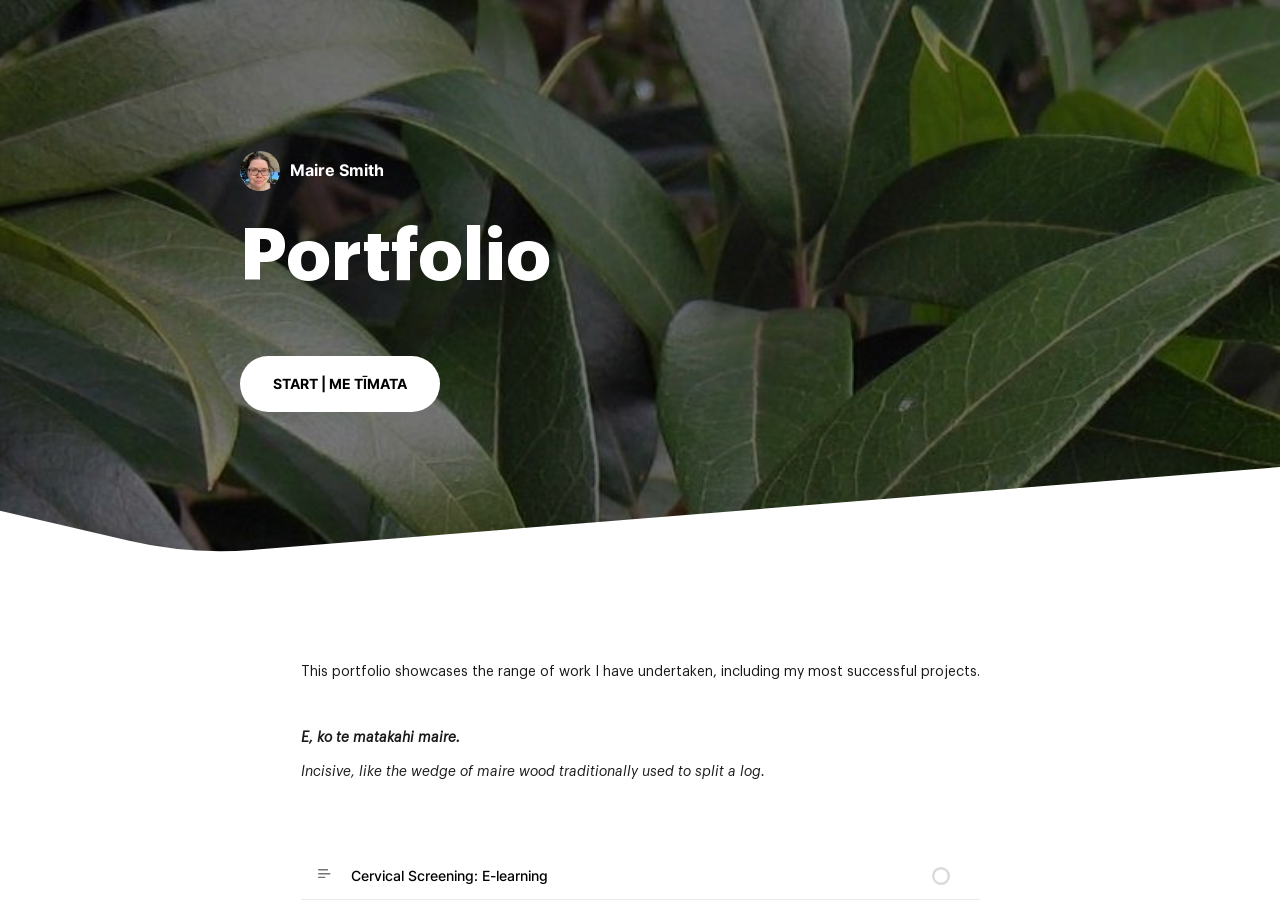
<file: index.html>
<!DOCTYPE html>
<html lang="en" class="">
  <head>
    <meta http-equiv="X-UA-Compatible" content="IE=edge,chrome=1">
    <meta name="viewport" content="width=device-width, initial-scale=1">
    <meta charset="utf-8">

    <title>Portfolio</title>

    <link type="text/css" rel="stylesheet" href="lib/icomoon.css">
    <script type="text/javascript" src="lib/player-0.0.11.min.js"></script>
    <script type="text/javascript" src="lib/lzwcompress.js"></script>

    <!-- Resize Hack -->
    <script type="text/javascript">
      window.resizeTo(screen.width, screen.height);
    </script>
    
    <!--[if lt IE 9]>
    <script src="//html5shiv.googlecode.com/svn/trunk/html5.js"></script>
    <![endif]-->

    <script id="__ENTRY__" type="application/json">
      {".js":["rise/a07ac8c4.js"]}
    </script>

    <script id="__REMOTE_ENTRIES__" type="application/json">
      {"mondrian":{".js":["mondrian/entry.js"]}}
    </script>

    <script>
      (function() {
        const jsonp = {}

        function loadModule(manifest) {
          const p = []

          if (manifest['.css'] != null) {
            for (var idx = 0; idx < manifest['.css'].length; idx++) {
              p.push(new Promise((resolve, reject) => {
                var link = document.createElement('link')
                link.onload = resolve
                link.onerror = reject
                link.rel = 'stylesheet'
                link.href = 'lib/' + manifest['.css'][idx]
                document.body.appendChild(link)
              }))
            }
          }

          if (manifest['.js'] != null) {
            for (var idx = 0; idx < manifest['.js'].length; idx++) {
              p.push(new Promise((resolve, reject) => {
                var script = document.createElement('script')
                script.onload = resolve
                script.onerror = reject
                script.src = 'lib/' + manifest['.js'][idx]
                document.body.appendChild(script)
              }))
            }
          }

          return Promise.all(p)
        }

        function deserialize(str) {
          const buffer = Uint8Array.from(atob(str), c => c.charCodeAt(0))
          const json = new TextDecoder().decode(buffer)
          const result = JSON.parse(json)
          return result
        }

        function __loadEntry() {
          return loadModule(JSON.parse(document.getElementById('__ENTRY__').textContent))
        }

        function __loadRemoteEntry(name) {
          const manifest = JSON.parse(document.getElementById('__REMOTE_ENTRIES__').textContent)
          if (manifest[name] == null) throw new Error(`Missing manifest for remote entry "${name}".`)
          return loadModule(manifest[name])
        }
        
        async function __loadJsonp(id, path) {
          try {
            return await new Promise((resolve, reject) => {
              try {
                jsonp[id] = resolve
                const script = document.createElement('script')
                script.onerror = reject
                script.src = `./${path}`
                document.head.appendChild(script)
              } catch (err) {
                reject(err)
              }
            })
          } finally {
            delete jsonp[id]
          }
        }

        function __resolveJsonp(id, data) {
          const resolve = jsonp[id]
          if (typeof resolve !== 'function') {
            throw new Error(`Could not load JSONP "${id}"`)
          }
          resolve(data)
        }

        async function __fetchCourse(name) {
          name = name == null ? window.i18n.default : name
          if (!window.i18n.available.includes(name)) {
            console.warn(`Could not load locale "${name}"`)
            name = window.i18n.available[0]
          }
          const encoded = await __loadJsonp(`course:${name}`, `locales/${name}.js`)
          const courseData = deserialize(encoded)
          return courseData
        }

        window.__loadEntry = __loadEntry
        window.__loadRemoteEntry = __loadRemoteEntry
        window.__loadJsonp = __loadJsonp
        window.__resolveJsonp = __resolveJsonp
        window.__fetchCourse = __fetchCourse
      })()
    </script>
  </head>
  <body>
    <div id="app"></div>
    <script type="text/javascript">
  (function(root) {
    window.i18n = {"available":["und"],"default":"und"};
    window.partnerContent = [];

    function isExport() {
      return true;
    }

    function resolvePath(path) {
      return ('assets/').concat(path);
    }

    function resolveFontPath(font) {
      return ('lib/fonts/').concat(font.key.split('/').reverse()[0]);
    }

    function fetchAvailableLocales() {
      return window.i18n
    }

    root.Runtime = {
      fetch: window.__fetchCourse,
      fetchAvailableLocales: fetchAvailableLocales,
      isExport: isExport,
      resolvePath: resolvePath,
      resolveFontPath: resolveFontPath
    };
  }(window));
</script>

    
    <script>__loadEntry()</script>
    
  </body>
</html>
</file>
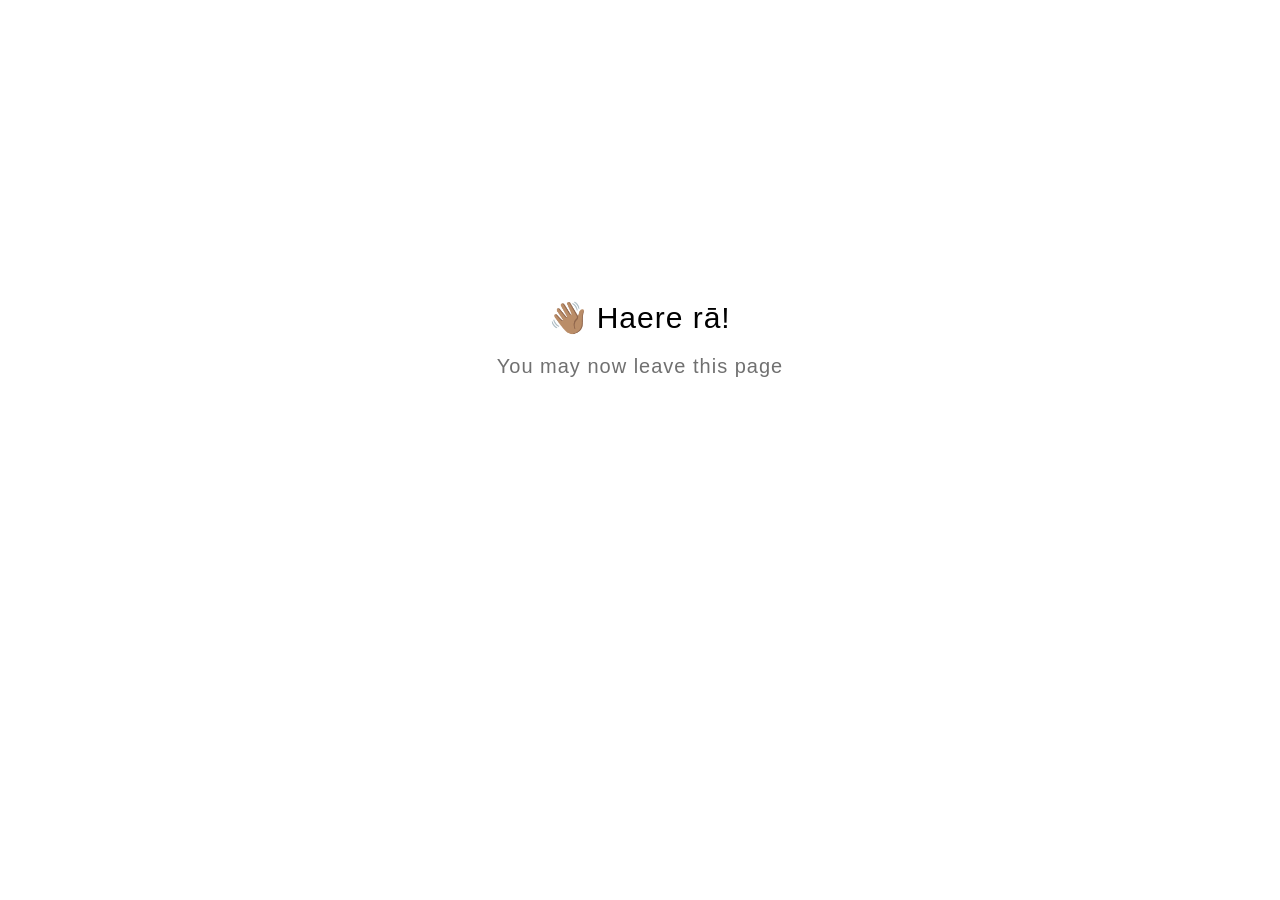
<file: goodbye.html>
<!DOCTYPE html>
<html lang="en">
  <head>
    <title>Goodbye</title>
    <meta charset="utf-8" lang="en">
    <style>
      html {
        font-size: 20px;
        font-family: 'lato', sans-serif;
        font-weight: lighter;
        letter-spacing: 0.05rem;
      }

      .goodbye-container {
        text-align: center;
        margin-top: 15rem;
      }

      .bye-message {
        font-size: 1.5rem;
      }

      .exit-text {
        color: #707070;
        margin-top: 1rem;
      }
    </style>
  </head>
  <body>
    <div class="goodbye-container">
      <div class="bye-message">👋🏽 Haere rā!</div>
      <div class="exit-text">You may now leave this page</div>
    </div>
  </body>
</html>
</file>
<file: lib/icomoon.css>
@font-face {
	font-family: 'icomoon';
	src:  url('fonts/icomoon.ttf') format('truetype'),
				url('fonts/icomoon.woff') format('woff');
	font-weight: normal;
	font-style: normal;
}

[class^="icon-"], [class*=" icon-"] {
	/* use !important to prevent issues with browser extensions that change fonts */
	font-family: 'icomoon' !important;
	speak: none;
	font-style: normal;
	font-weight: normal;
	font-variant: normal;
	text-transform: none;
	line-height: 1;

	/* Better Font Rendering =========== */
	-webkit-font-smoothing: antialiased;
	-moz-osx-font-smoothing: grayscale;
}

.icon-edit-author-name:before {
	content: "\e976";
}
.icon-lock:before {
	content: "\e977";
}
.icon-checkmark-valid:before {
	content: "\e95d";
}
.icon-close-media-panel:before {
	content: "\e95e";
}
.icon-trash4:before {
	content: "\e95f";
}
.icon-x-invalid-url:before {
	content: "\e960";
}
.icon-attach2:before {
	content: "\e961";
}
.icon-bold:before {
	content: "\e962";
}
.icon-fontcolor:before {
	content: "\e963";
}
.icon-fontsize:before {
	content: "\e964";
}
.icon-italic:before {
	content: "\e965";
}
.icon-link:before {
	content: "\e966";
}
.icon-orderedlist:before {
	content: "\e967";
}
.icon-quote:before {
	content: "\e968";
}
.icon-unorderedlist:before {
	content: "\e969";
}
.icon-feedback:before {
	content: "\e910";
}
.icon-review:before {
	content: "\e911";
}
.icon-customizable:before {
	content: "\e908";
}
.icon-design:before {
	content: "\e909";
}
.icon-interactions:before {
	content: "\e90a";
}
.icon-questions:before {
	content: "\e90b";
}
.icon-scenarios2:before {
	content: "\e90c";
}
.icon-slides:before {
	content: "\e90d";
}
.icon-desktop:before {
	content: "\e902";
}
.icon-expressions:before {
	content: "\e903";
}
.icon-poses:before {
	content: "\e904";
}
.icon-retina:before {
	content: "\e905";
}
.icon-scenarios:before {
	content: "\e906";
}
.icon-transparency:before {
	content: "\e907";
}
.icon-Master-01:before {
	content: "\e934";
}
.icon-Master-02:before {
	content: "\e93a";
}
.icon-Master-03:before {
	content: "\e939";
}
.icon-Master-04:before {
	content: "\e936";
}
.icon-Master-05:before {
	content: "\e93b";
}
.icon-Master-06:before {
	content: "\e935";
}
.icon-Master-07:before {
	content: "\e937";
}
.icon-Master-08:before {
	content: "\e938";
}
.icon-Master-09:before {
	content: "\e922";
}
.icon-Master-10:before {
	content: "\e926";
}
.icon-Master-11:before {
	content: "\e924";
}
.icon-Master-12:before {
	content: "\e928";
}
.icon-Master-13:before {
	content: "\e923";
}
.icon-Master-14:before {
	content: "\e925";
}
.icon-Master-15:before {
	content: "\e929";
}
.icon-Master-16:before {
	content: "\e927";
}
.icon-Master-17:before {
	content: "\e92b";
}
.icon-Master-18:before {
	content: "\e92c";
}
.icon-Master-19:before {
	content: "\e92d";
}
.icon-Master-20:before {
	content: "\e92e";
}
.icon-Master-21:before {
	content: "\e92f";
}
.icon-Master-22:before {
	content: "\e930";
}
.icon-Master-23:before {
	content: "\e931";
}
.icon-Master-24:before {
	content: "\e932";
}
.icon-Master-25:before {
	content: "\e933";
}
.icon-Master-26:before {
	content: "\e92a";
}
.icon-check-circle:before {
	content: "\e803";
}
.icon-trash:before {
	content: "\e804";
}
.icon-rotation:before {
	content: "\e91a";
}
.icon-vector:before {
	content: "\e91b";
}
.icon-mute:before {
	content: "\e90e";
}
.icon-volume:before {
	content: "\e90f";
}
.icon-logo:before {
	content: "\e805";
}
.icon-share:before {
	content: "\e801";
}
.icon-sorting:before {
	content: "\e91c";
}
.icon-more:before {
	content: "\e91d";
}
.icon-copy:before {
	content: "\e951";
}
.icon-clock:before {
	content: "\e915";
}
.icon-quotes-left:before {
	content: "\e918";
}
.icon-list-numbered:before {
	content: "\e916";
}
.icon-list2:before {
	content: "\e917";
}
.icon-plus:before {
	content: "\e60a";
}
.icon-info:before {
	content: "\e974";
}
.icon-cross:before {
	content: "\e913";
}
.icon-checkmark:before {
	content: "\e975";
}
.icon-arrow-up2:before {
	content: "\e959";
}
.icon-arrow-down2:before {
	content: "\e95a";
}
.icon-sort-alpha-asc:before {
	content: "\e912";
}
.icon-rtf:before {
	content: "\e94b";
}
.icon-doc:before {
	content: "\e94a";
}
.icon-pdf:before {
	content: "\e94c";
}
.icon-ppt:before {
	content: "\e94d";
}
.icon-file:before {
	content: "\e94e";
}
.icon-xls:before {
	content: "\e94f";
}
.icon-zip:before {
	content: "\e950";
}
.icon-file-alt:before {
	content: "\e944";
}
.icon-doc-alt:before {
	content: "\e943";
}
.icon-pdf-alt:before {
	content: "\e945";
}
.icon-ppt-alt:before {
	content: "\e946";
}
.icon-rtf-alt:before {
	content: "\e947";
}
.icon-xls-alt:before {
	content: "\e948";
}
.icon-zip-alt:before {
	content: "\e949";
}
.icon-attach:before {
	content: "\e942";
}
.icon-reload:before {
	content: "\e941";
}
.icon-trash2:before {
	content: "\e60d";
}
.icon-arrow-left:before {
	content: "\e608";
}
.icon-arrow-right:before {
	content: "\e609";
}
.icon-check-alt:before {
	content: "\e606";
}
.icon-password-view:before {
	content: "\e972";
}
.icon-password-hide:before {
	content: "\e973";
}
.icon-view-grid:before {
	content: "\e96c";
}
.icon-grid-view:before {
	content: "\e96c";
}
.icon-view-list:before {
	content: "\e96d";
}
.icon-list-view:before {
	content: "\e96d";
}
.icon-blocks:before {
	content: "\e95b";
}
.icon-list3:before {
	content: "\e95c";
}
.icon-export:before {
	content: "\e958";
}
.icon-screencast:before {
	content: "\e957";
}
.icon-cursor:before {
	content: "\e956";
}
.icon-documents:before {
	content: "\e952";
}
.icon-duplicate:before {
	content: "\e952";
}
.icon-trash3:before {
	content: "\e953";
}
.icon-Article:before {
	content: "\e93c";
}
.icon-Interaction:before {
	content: "\e93d";
}
.icon-Quiz:before {
	content: "\e93e";
}
.icon-Video:before {
	content: "\e93f";
}
.icon-trashcan:before {
	content: "\e921";
}
.icon-marker_style:before {
	content: "\e920";
}
.icon-photo:before {
	content: "\e91f";
}
.icon-microphone:before {
	content: "\e91e";
}
.icon-plus2:before {
	content: "\e800";
}
.icon-processing:before {
	content: "\e607";
}
.icon-menu:before {
	content: "\e602";
}
.icon-headset:before {
	content: "\e603";
}
.icon-list:before {
	content: "\e604";
}
.icon-video:before {
	content: "\e605";
}
.icon-mail:before {
	content: "\e954";
}
.icon-remove:before {
	content: "\e955";
}
.icon-up-level-2:before {
	content: "\e96e";
}
.icon-up-level-list-2:before {
	content: "\e96f";
}
.icon-plus-circle:before {
	content: "\e802";
}
.icon-up-level:before {
	content: "\e970";
}
.icon-up-level-list:before {
	content: "\e971";
}
.icon-eye:before {
	content: "\e96b";
}
.icon-tick:before {
	content: "\e900";
}
.icon-check:before {
	content: "\e901";
}
.icon-link-alt:before {
	content: "\e919";
}
.icon-chevron-down:before {
	content: "\e60b";
}
.icon-chevron-up:before {
	content: "\e60c";
}
.icon-chevron-left:before {
	content: "\e600";
}
.icon-chevron:before {
	content: "\e601";
}
.icon-chevron-right:before {
	content: "\e601";
}
.icon-close-small:before {
	content: "\e940";
}
.icon-pie-chart:before {
	content: "\e914";
}
.icon-alert:before {
	content: "\e96a";
}
</file>
